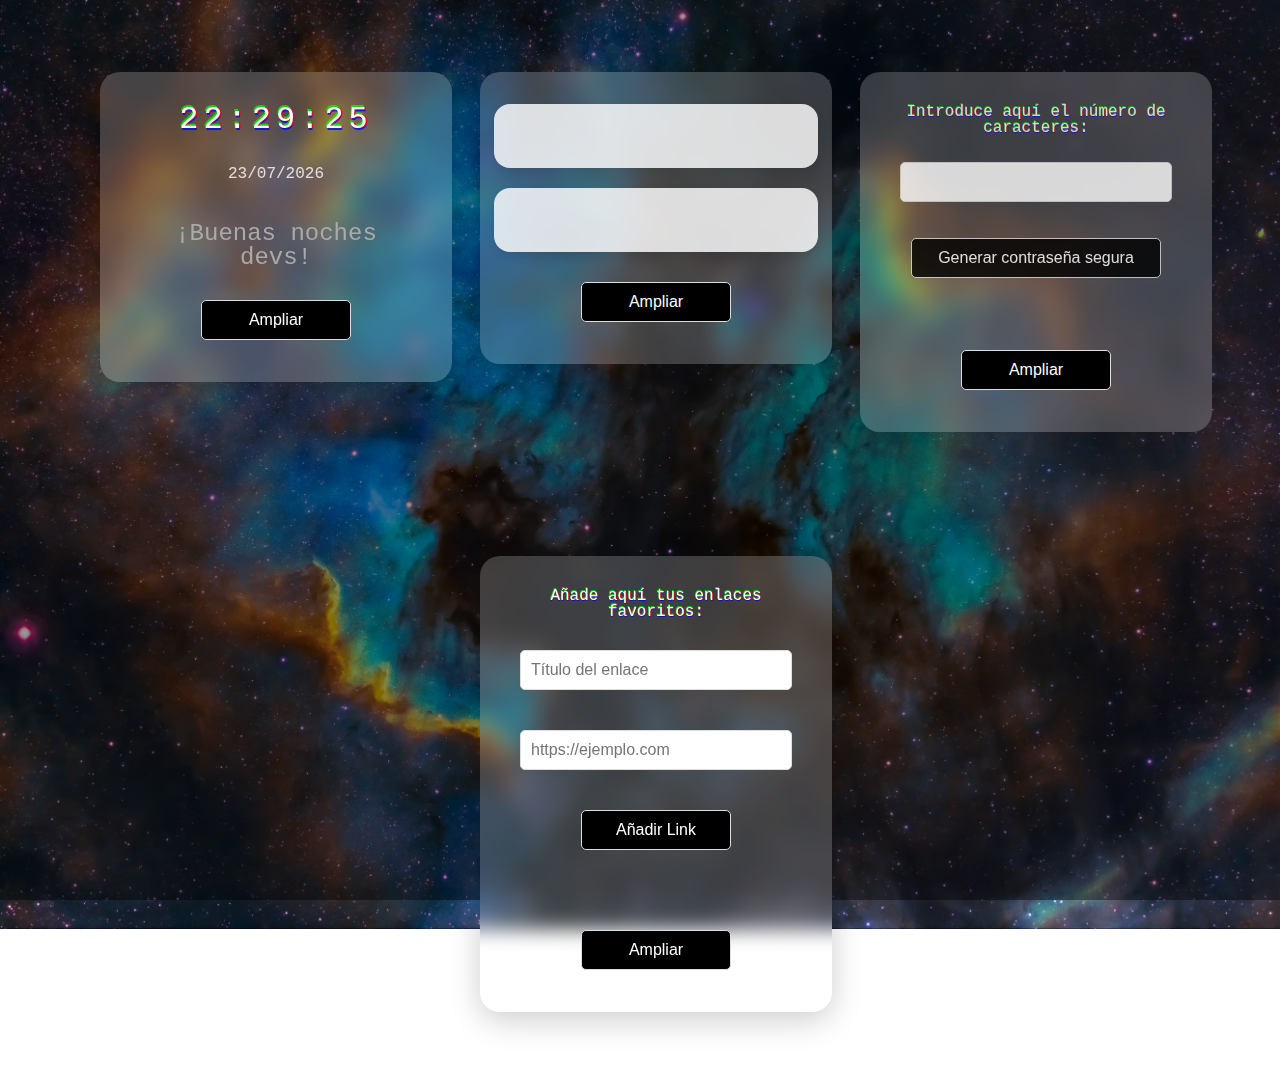
<file: index.html>
<!DOCTYPE html>
<html lang="es">
<head>
    <meta charset="UTF-8">
    <meta name="viewport" content="width=device-width, initial-scale=1.0">
    <title>Dashboard Pedro San Roman</title>
    <link rel="stylesheet" href="./CSS/style.css">
</head>
<body>
    <section id="Reloj_Digital">
        <div class="glass-container">
            <span id="time" class="time"></span>
            <span id="date" class="date"></span>
            <p id="message" class="message"></p>
            <div>
                <button id="Ampliar" class="Ampliar">Ampliar</button>
            </div>
        </div>
    </section>

    <section id="Weather">
        <div class="glass-container">
            <div id="currentWeather" class="currentWeather"></div> 
            <div id="forecastWeather" class="forecastWeather"></div>
            <div>
                <button id="Ampliar" class="Ampliar">Ampliar</button>
            </div>  
        </div>
    </section>

    <section id="Generador_Password">
        <div class="glass-container">
            <div class="Generador_Password">
                <form class='formulario'>
                    <label for="number">Introduce aquí el número de caracteres:</label>
                    <input required id="number" type="number" name="numeroCaracteres" />
                    <input id= "boton" type="button" value="Generar contraseña segura" />
                </form>
                <div>
                    <h2 id="password"></h2>
                </div>            
            </div>
            <div>
                <button id="Ampliar" class="Ampliar">Ampliar</button>
            </div>
        </div>
    </section>

    <section id="Gestor_Links">
        <div class="glass-container">
            <h1>Añade aquí tus enlaces favoritos:</h1>    
            <input type="text" id="title"
            placeholder="Título del enlace">
            <input type="url" id="url"
            placeholder="https://ejemplo.com">
            <button id="addBtn">Añadir Link</button>
        
            <div id="linkList"></div>

            <div>
                <button id="Ampliar" class="Ampliar">Ampliar</button>
            </div>
        </div>
    </section>

    <script src="./JS/script.js"></script>

    <script src="./Generador_Password/script/script.js"></script> 
    <script src="./Gestor_Links/JS/script.js"></script>
    <script src="./Reloj_Digital/JS/script.js"></script>
    <script src="./Weather/JS/script.js"></script>
</body>
</html>
</file>
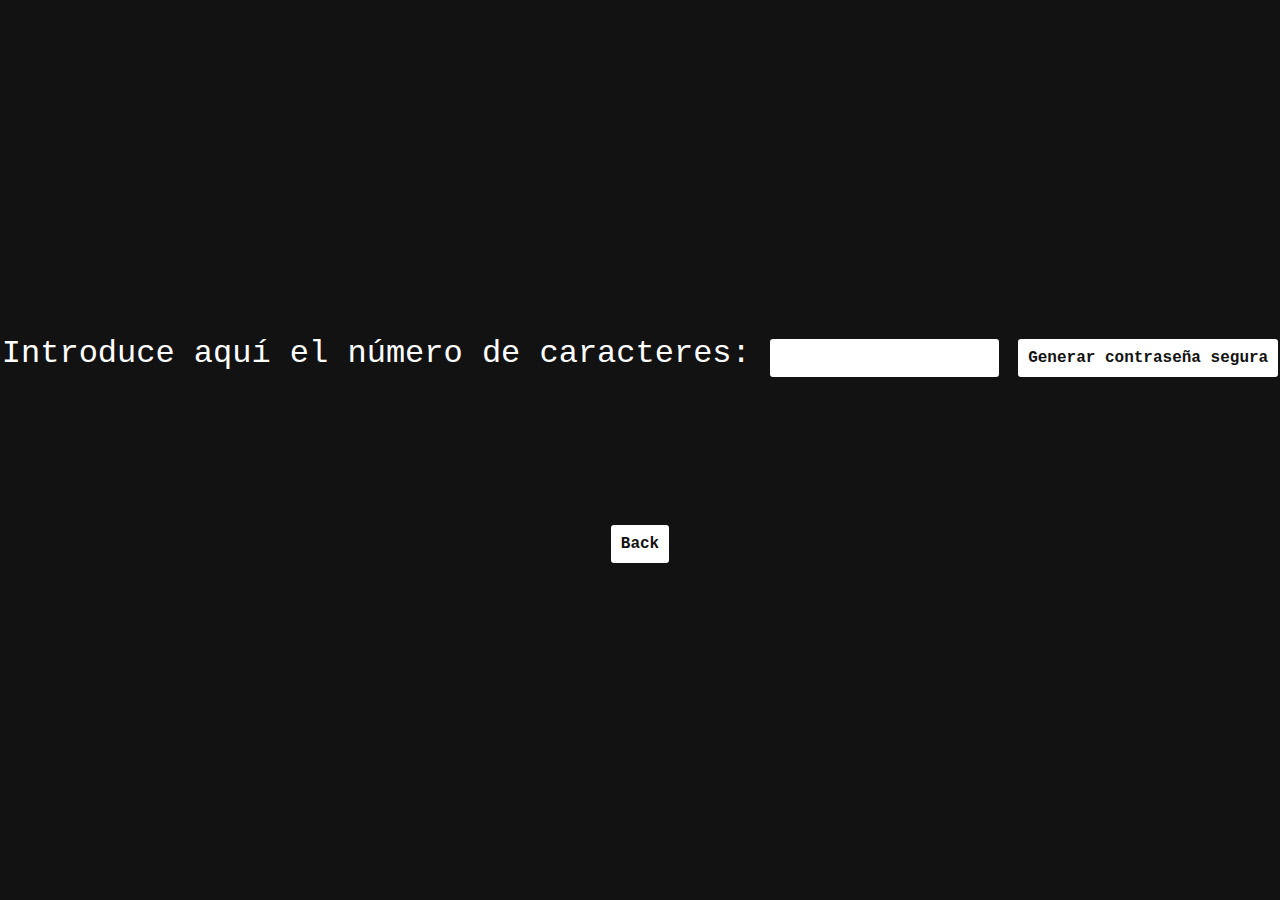
<file: Generador_Password/index.html>
<!DOCTYPE html>
<html lang="es">
<head>
    <meta charset="UTF-8">
    <meta name="viewport" content="width=device-width, initial-scale=1.0">
    <title>Document</title>
    <link rel="stylesheet" href="./css/style.css">
</head>
<body>
    <section>
        <form class='formulario'>
            <label for="number">Introduce aquí el número de caracteres:</label>
            <input required id="number" type="number" name="numeroCaracteres" />
            <input id= "boton" type="button" value="Generar contraseña segura" />
        </form>
        <div>
            <h2 id="password"></h2>
        </div>
        <div>
            <button id="volver" class="volver">Back</button>
        </div>
    </section>
    <script src="./script/script.js"></script>
    <script src="./script/volver.js"></script>
</body>
</html>
</file>
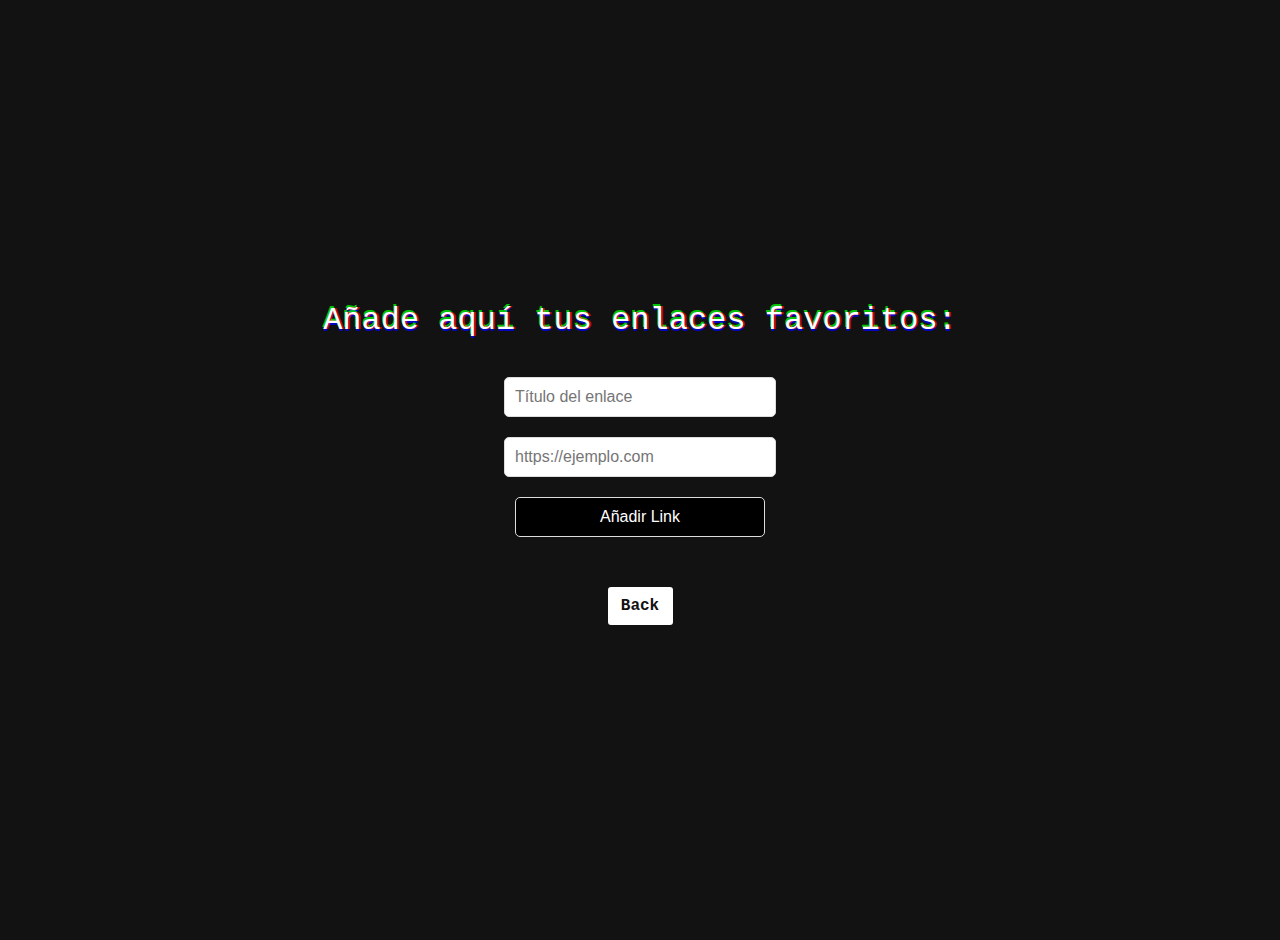
<file: Gestor_Links/index.html>
<!DOCTYPE html>
<html lang="es">
<head>
    <meta charset="UTF-8">
    <meta name="viewport" content="width=device-width, initial-scale=1.0">
    <title>Gestor de links</title>
    <link rel="stylesheet" href="./CSS/style.css">
</head>
<body>
    <h1>Añade aquí tus enlaces favoritos:</h1>

    <input type="text" id="title"
    placeholder="Título del enlace">
    <input type="url" id="url"
    placeholder="https://ejemplo.com">
    <button id="addBtn">Añadir Link</button>

    <div id="linkList"></div> 
    
    <div>
        <button id="volver" class="volver">Back</button>
    </div>
    
    <script src="./JS/script.js"></script>
    <script src="./JS/volver.js"></script>
</body>
</html>
</file>
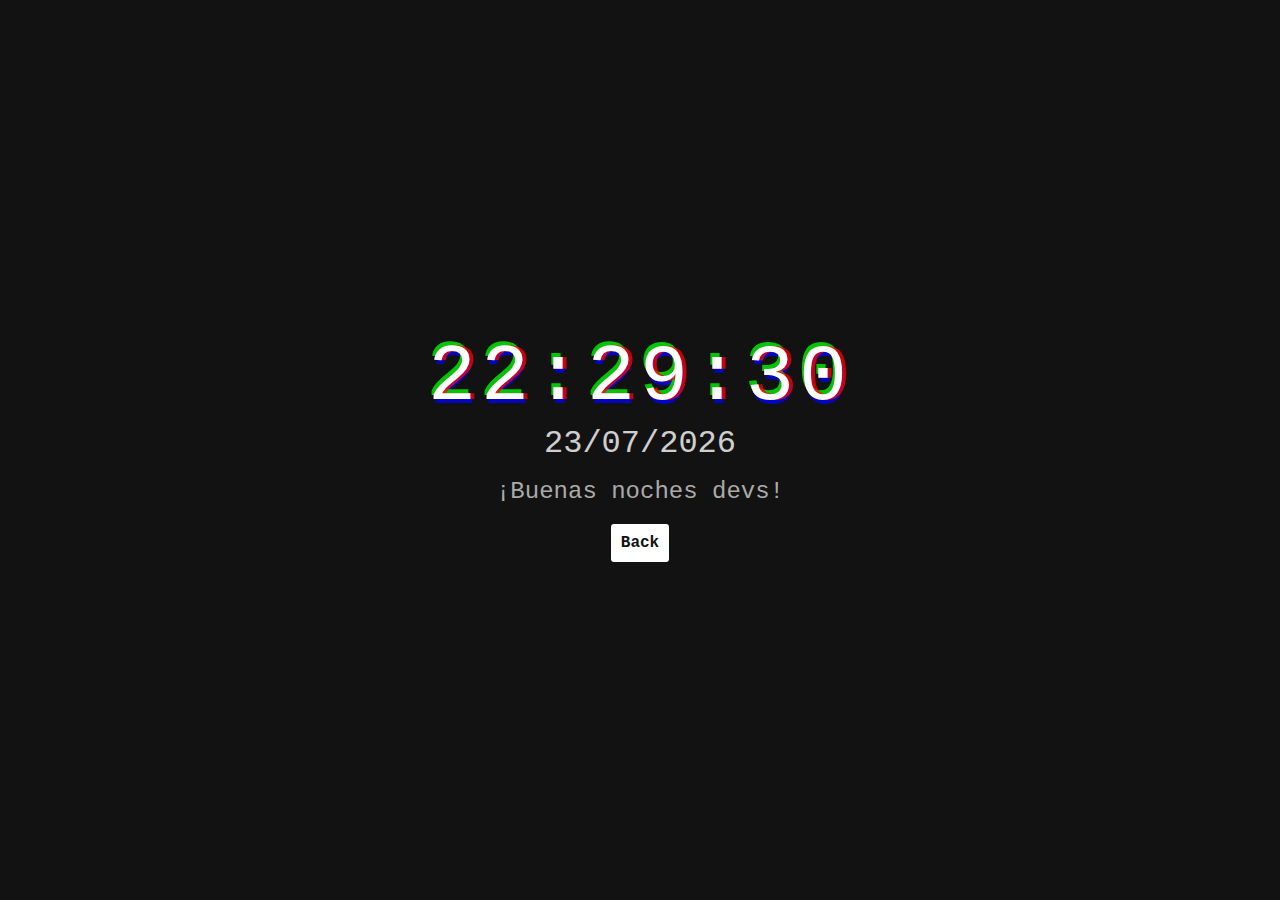
<file: Reloj_Digital/index.html>
<!DOCTYPE html>
<html lang="es">
<head>
    <meta charset="UTF-8">
    <meta name="viewport" content="width=device-width, initial-scale=1.0">
    <title>Reloj Digital</title>
    <link rel="stylesheet" href="./CSS/style.css">
</head>
<body>
    <section>
        <div>
            <span id="time" class="time"></span>
            <span id="date" class="date"></span>
            <p id="message" class="message"></p>
        </div>

        <div>
            <button id="volver" class="volver">Back</button>
        </div>
    </section>
    <script src="./JS/script.js"></script>
    <script src="./JS/volver.js"></script>
</body>
</html>
</file>
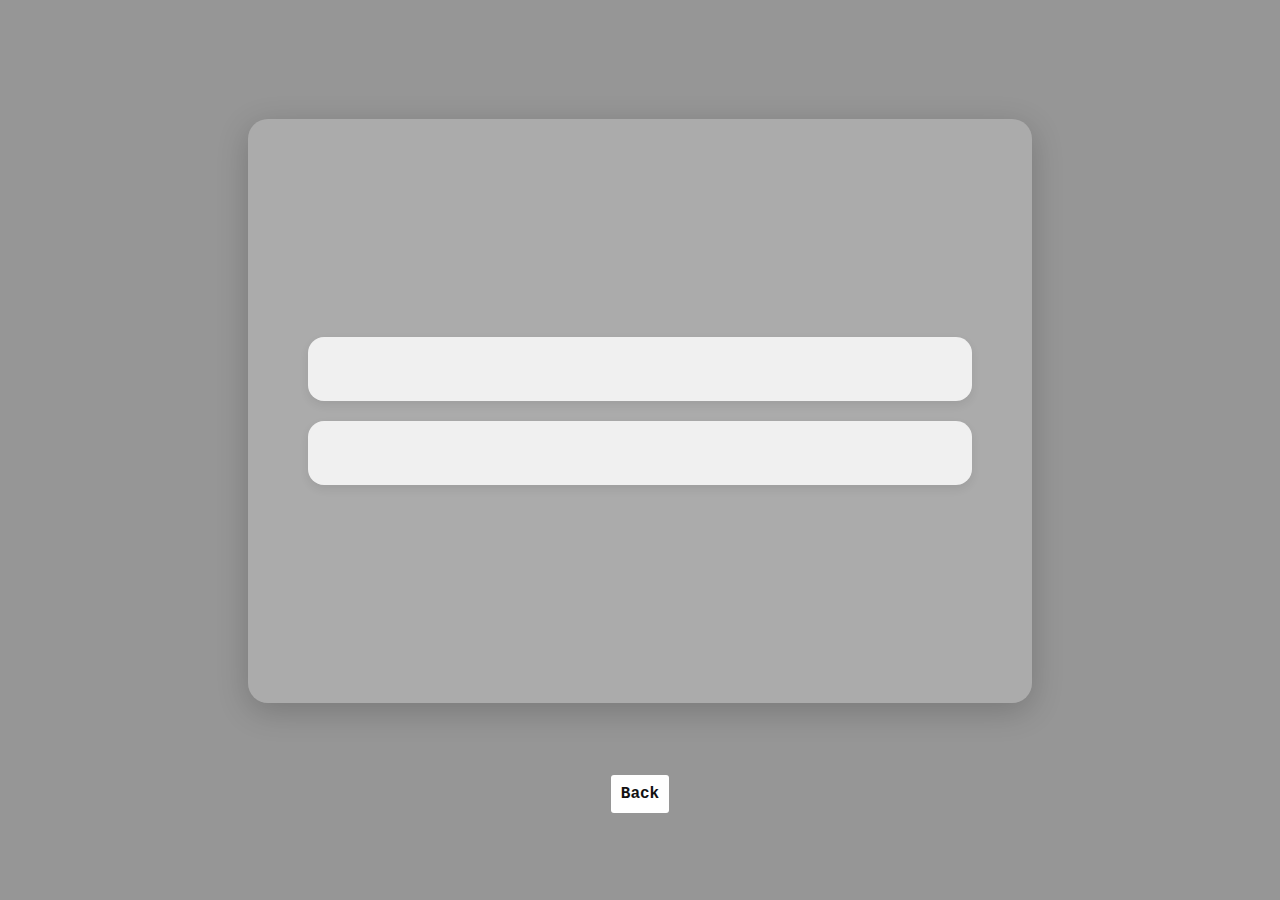
<file: Weather/index.html>
<!DOCTYPE html>
<html lang="es">
<head>
    <meta charset="UTF-8">
    <meta name="viewport" content="width=device-width, initial-scale=1.0">
    <title>Document</title>
    <link rel="stylesheet" href="./CSS/style.css">
</head>
<body>
    <div class="glass-container">
        <div id="currentWeather" class="currentWeather"></div> 
        <div id="forecastWeather" class="forecastWeather"></div>  
    </div>

    <div>
        <button id="volver" class="volver">Back</button>
    </div>
</body>
<script src="./JS/script.js"></script>
<script src="./JS/volver.js"></script>
</html>
</file>
<file: CSS/style.css>
html, body, div, span, applet, object, iframe,
h1, h2, h3, h4, h5, h6, p, blockquote, pre,
a, abbr, acronym, address, big, cite, code,
del, dfn, em, img, ins, kbd, q, s, samp,
small, strike, strong, sub, sup, tt, var,
b, u, i, center,
dl, dt, dd, ol, ul, li,
fieldset, form, label, legend,
table, caption, tbody, tfoot, thead, tr, th, td,
article, aside, canvas, details, embed, 
figure, figcaption, footer, header, hgroup, 
menu, nav, output, ruby, section, summary,
time, mark, audio, video {
	margin: 0;
	padding: 0;
	border: 0;
	font-size: 100%;
	font: inherit;
	vertical-align: baseline;
}
/* HTML5 display-role reset for older browsers */
article, aside, details, figcaption, figure, 
footer, header, hgroup, menu, nav, section {
	display: block;
}
body {
	line-height: 1;
}


ol, ul {
	list-style: none;
}
blockquote, q {
	quotes: none;
}
blockquote:before, blockquote:after,
q:before, q:after {
	content: '';
	content: none;
}
table {
	border-collapse: collapse;
	border-spacing: 0;
}

/* end rese */

body {
    margin: 0;
    padding: 0;
    color: #ffffff;
    min-height: 100vh;
    display: flex;
    flex-wrap: wrap;
    align-items: flex-start;
    justify-content: center;
    gap: 60px;
    font-family: 'Courier New', Courier, monospace;
    text-align: center;
    background-repeat: no-repeat;
    background-attachment: fixed;
    transition: background-image 0.5s ease-in-out;
    position: relative;
    padding: 40px 20px;
}

body > section {
    flex: 1 1 300px;
    max-width: 320px;
    min-width: 280px;
    display: flex;
    flex-direction: column;
    align-items: center;
}

#Reloj_Digital,
#Weather,
#Generador_Password,
#Gestor_Links {
    width: 100%;
}


body::before {
    content: "";
    position: fixed;
    top: 0;
    left: 0;
    height: 100%;
    width: 100%;
    background-color: rgba(0, 0, 0, 0.412);
    z-index: -1;
}

.glass-container {
    backdrop-filter: blur(10px);
    background-color: rgba(255, 255, 255, 0.2);
    padding: 2rem;
    border-radius: 20px;
    box-shadow: 0 8px 32px rgba(0, 0, 0, 0.2);
    margin: 2rem auto;
    width: 90%;
    max-width: 720px;
    height: 90%;
    max-height: 520px;
    display: flex;
    flex-direction: column;
    align-items: center;
    justify-content: center;
    gap: 20px;
    z-index: 1;
}

@media (max-width: 768px) {
    body {
        flex-direction: column;
        align-items: center;
    }

    body > section {
        width: 90%;
        max-width: 600px;
    }
}

/* Reloj*/  

  #Reloj_Digital div {
    display: flex;
    flex-direction: column;
    align-items: center;
    justify-content: center;
  }

  #time {
    font-size: 2rem;
    letter-spacing: 5px;
    text-shadow: 0.05em 0 0 rgba(255, 0, 0, 0.75),
    -0.025em -0.05em 0 rgba(0, 255, 0, 0.75),
    0.025em 0.05em 0 rgba(0, 0, 255, 0.75);
    animation: glitch 500ms infinite;
  }

  #date {
    font-size: 1rem;
    margin-top: 10px;
    opacity: 0.8;
  }

  #message {
    font-size: 1.5rem;
    margin-top: 20px;
    color: #aaa;
  }

/* Weather*/

#Weather {
    color: #121212;
}

.currentWeather, .forecastWeather {
    background-color: #ffffffd2;
    border-radius: 16px;
    box-shadow: 0 4px 10px rgba(0, 0, 0, 0.08);
    padding: 2rem;
    width: 90%;
    max-width: 600px;
}

.currentWeather h2 {
    font-size: 1.5rem;
    margin-bottom: 0.5rem;
}

.currentWeather p {
    font-size: 1rem;
    margin: 0.5rem 0;
}

.currentData {
    display: flex;
    flex-direction: column;
    align-items: center;
}

.currentData p {
    text-shadow: 0.05em 0 0 rgba(255, 0, 0, 0.75),
    -0.025em -0.05em 0 rgba(0, 255, 0, 0.75),
    0.025em 0.05em 0 rgba(0, 0, 255, 0.75);
    animation: glitch 500ms infinite;
}

.currentGrades {
    display: flex;
    align-items: center;
    gap: 1rem;
    margin-bottom: 1rem;
}

.weatherIcon {
    width: 64px;
    height: 64px;
    filter: grayscale(100%);
}

.currentGrades p {
    font-size: 2rem;
    margin: 0;
}

.currentData ul {
    list-style: none;
    padding: 0;
    margin: 0;
    font-size: 0.95rem;
    text-align: center;
}

.forecastWeather {
    display: flex;
    overflow-x: auto;
    gap: 1rem;
}

.forecastGrades {
    background-color: #ffffff;
    border-radius: 12px;
    box-shadow: 0 2px 6px rgba(0,0,0,0.06);
    padding: 1rem;
    min-width: 120px;
    height: 100px;
    text-align: center;
    flex: 0 0 auto;
}

.forecastGrades span {
    display: block;
    font-size: 0.85rem;
    margin-bottom: 0.5rem;
    color: #555;
}

.forecastGrades p {
    text-shadow: 0.05em 0 0 rgba(255, 0, 0, 0.75),
    -0.025em -0.05em 0 rgba(0, 255, 0, 0.75),
    0.025em 0.05em 0 rgba(0, 0, 255, 0.75);
    animation: glitch 500ms infinite;
}

li {
    list-style: none;
}


/*Generador de contraseñas*/

.Generador_Password {
    display: flex;
    flex-direction: column;
    align-items: center;
    justify-content: center;
    gap: 2rem;
    width: 90%;
    max-width: 600px;
  }
  
  .formulario {
    display: flex;
    flex-direction: column;
    align-items: center;
    justify-content: center;
    gap: 1rem;
    font-size: 1rem;
    opacity: 0.8;
  }

  .formulario label {
    text-shadow: 0.05em 0 0 rgba(255, 0, 0, 0.75),
    -0.025em -0.05em 0 rgba(0, 255, 0, 0.75),
    0.025em 0.05em 0 rgba(0, 0, 255, 0.75);
    animation: glitch 500ms infinite;
  }

  #number {
    font-size: 1rem;
    text-align: center;
    padding: 10px;
    margin: 10px 0;
    border: 1px solid #ddd;
    border-radius: 5px;
    width: 250px;
}

  #number:focus {
    outline: none;
    border: solid 2px rgba(0, 0, 0, 0.5);
    box-shadow: 
        0.05em 0 0 rgba(255, 0, 0, 0.75), 
        -0.025em -0.05em 0 rgba(0, 255, 0, 0.75),
        0.025em 0.05em 0 rgba(0, 0, 255, 0.75);
    animation: glitch2 500ms infinite;
}

  #boton {
    background-color: #000;
    color: #fff;
    font-size: 1rem;
    padding: 10px;
    margin: 10px 0;
    border: 1px solid #ddd;
    border-radius: 5px;
    width: 250px;  
    cursor: pointer;
    transition: background-color 0.3s ease;
  }

  #boton:hover {
    background-color: #444;
}

  h2 {
    width: 100%;
    max-width: 250px;
    font-size: 1rem;
    opacity: 0.8;
  }

 .contrasena {
    font-size: 1.5rem;
    letter-spacing: 3px;
    word-wrap: break-word;
    overflow-wrap: break-word;
    max-width: 100%;
    white-space: normal;
    overflow-x: auto;
    padding: 0 10px;
    text-shadow: 0.05em 0 0 rgba(255, 0, 0, 0.75),
    -0.025em -0.05em 0 rgba(0, 255, 0, 0.75),
    0.025em 0.05em 0 rgba(0, 0, 255, 0.75);
    animation: glitch 500ms infinite;
  }

/*Gestor de Links*/

h1 {
    font-size: 1rem;
    color: #ffffff;
    text-shadow: 0.05em 0 0 rgba(255, 0, 0, 0.75),
    -0.025em -0.05em 0 rgba(0, 255, 0, 0.75),
    0.025em 0.05em 0 rgba(0, 0, 255, 0.75);
    animation: glitch 500ms infinite;
}


input {
    font-size: 1rem;
    padding: 10px;
    margin: 10px 0;
    border: 1px solid #ddd;
    border-radius: 5px;
    width: 250px;
}

input:focus {
    outline: none;
    border: solid 2px rgba(0, 0, 0, 0.5);
    box-shadow: 
        0.05em 0 0 rgba(255, 0, 0, 0.75), 
        -0.025em -0.05em 0 rgba(0, 255, 0, 0.75),
        0.025em 0.05em 0 rgba(0, 0, 255, 0.75);
    animation: glitch2 500ms infinite;
}

button {
    background-color: #000;
    color: #fff;
    font-size: 1rem;
    padding: 10px;
    margin: 10px 0;
    border: 1px solid #ddd;
    border-radius: 5px;
    width: 150px;  
    cursor: pointer;
    transition: background-color 0.3s ease;
}

button:hover {
    background-color: #444;
}

#linkList {
    margin-top: 20px;
    width: 100%;
    max-width: 600px;
}

.link-item {
    background-color: #f9f9f9;
    margin-bottom: 10px;
    padding: 15px;
    border-radius: 5px;
    border: 1px solid #ddd;
    display: flex;
    justify-content: space-between;
    align-items: center;
}

a {
    color: #000;
    text-decoration: none;
    font-size: 1.1rem;
    flex-grow: 1;
}

a:hover {
    text-decoration: underline;
    text-shadow: 0.05em 0 0 rgba(255, 0, 0, 0.75),
    -0.025em -0.05em 0 rgba(0, 255, 0, 0.75),
    0.025em 0.05em 0 rgba(0, 0, 255, 0.75);
    animation: glitch 500ms infinite;
}

.delete-btn {
    background-color: #e74c3c;
    color: #fff;
    border: none;
    padding: 5px 10px;
    border-radius: 5px;
    cursor: pointer;
    transition: background-color 0.3s ease;
}

.delete-btn:hover {
    background-color: #c0392b;
}

@keyframes glitch {
  0% {
    text-shadow: 0.05em 0 0 rgba(255, 0, 0, 0.75),
      -0.05em -0.025em 0 rgba(0, 255, 0, 0.75),
      -0.025em 0.05em 0 rgba(0, 0, 255, 0.75);
  }
  
  15% {
    text-shadow: -0.05em -0.025em 0 rgba(255, 0, 0, 0.75),
      0.025em 0.025em 0 rgba(0, 255, 0, 0.75),
      -0.05em -0.05em 0 rgba(0, 0, 255, 0.75);
  }
  
  50% {
    text-shadow: 0.025em 0.05em 0 rgba(255, 0, 0, 0.75),
      0.05em 0 0 rgba(0, 255, 0, 0.75), 
      0 -0.05em 0 rgba(0, 0, 255, 0.75);
  }
  
  100% {
    text-shadow: -0.025em 0 0 rgba(255, 0, 0, 0.75),
      -0.025em -0.025em 0 rgba(0, 255, 0, 0.75),
      -0.025em -0.05em 0 rgba(0, 0, 255, 0.75);
  }
}

@keyframes glitch2 {
    0% {
      box-shadow: 0.05em 0 0 rgba(255, 0, 0, 0.75),
        -0.05em -0.025em 0 rgba(0, 255, 0, 0.75),
        -0.025em 0.05em 0 rgba(0, 0, 255, 0.75);
    }
    
    15% {
      box-shadow: -0.05em -0.025em 0 rgba(255, 0, 0, 0.75),
        0.025em 0.025em 0 rgba(0, 255, 0, 0.75),
        -0.05em -0.05em 0 rgba(0, 0, 255, 0.75);
    }
    
    50% {
      box-shadow: 0.025em 0.05em 0 rgba(255, 0, 0, 0.75),
        0.05em 0 0 rgba(0, 255, 0, 0.75), 
        0 -0.05em 0 rgba(0, 0, 255, 0.75);
    }
    
    100% {
      box-shadow: -0.025em 0 0 rgba(255, 0, 0, 0.75),
        -0.025em -0.025em 0 rgba(0, 255, 0, 0.75),
        -0.025em -0.05em 0 rgba(0, 0, 255, 0.75);
    }
  }
</file>
<file: Generador_Password/css/style.css>
html, body, div, span, applet, object, iframe,
h1, h2, h3, h4, h5, h6, p, blockquote, pre,
a, abbr, acronym, address, big, cite, code,
del, dfn, em, img, ins, kbd, q, s, samp,
small, strike, strong, sub, sup, tt, var,
b, u, i, center,
dl, dt, dd, ol, ul, li,
fieldset, form, label, legend,
table, caption, tbody, tfoot, thead, tr, th, td,
article, aside, canvas, details, embed, 
figure, figcaption, footer, header, hgroup, 
menu, nav, output, ruby, section, summary,
time, mark, audio, video {
	margin: 0;
	padding: 0;
	border: 0;
	font-size: 100%;
	font: inherit;
	vertical-align: baseline;
}
/* HTML5 display-role reset for older browsers */
article, aside, details, figcaption, figure, 
footer, header, hgroup, menu, nav, section {
	display: block;
}
body {
	line-height: 1;
}


ol, ul {
	list-style: none;
}
blockquote, q {
	quotes: none;
}
blockquote:before, blockquote:after,
q:before, q:after {
	content: '';
	content: none;
}
table {
	border-collapse: collapse;
	border-spacing: 0;
}

/* end rese */

body {
  margin: 0;
  padding: 0;
  background-color: #121212;
  color: #ffffff;
  height: 100vh;
  display: flex;
  flex-direction: column;
  align-items: center;
  justify-content: center;
  font-family: 'Courier New', Courier, monospace;
  text-align: center;
}

  section {
    display: flex;
    flex-direction: column;
    align-items: center;
    justify-content: center;
    gap: 4rem;
  }
  
  .formulario {
    font-size: 2rem;
  }

  #boton, #number {
    font-size: 1rem;
    font-family: 'Courier New', Courier, monospace;
    font-weight: bold;
    text-align: center;
    color: #121212;
    padding: 10px;
    background-color: rgb(255, 255, 255);
    border: none;
    border-radius: 3px;
    cursor: pointer;
  }

  h2 {
    font-size: 1.5rem;
    opacity: 0.8;
  }

 span {
    font-size: 3rem;
    letter-spacing: 5px;
    text-shadow: 0.05em 0 0 rgba(255, 0, 0, 0.75),
    -0.025em -0.05em 0 rgba(0, 255, 0, 0.75),
    0.025em 0.05em 0 rgba(0, 0, 255, 0.75);
    animation: glitch 500ms infinite;
  }

  /*Btn Back*/

  #volver {
    font-size: 1rem;
    font-family: 'Courier New', Courier, monospace;
    font-weight: bold;
    text-align: center;
    color: #121212;
    padding: 10px;
    background-color: white;
    border: none;
    margin-top: 20px;
    border-radius: 3px;
    cursor: pointer; 
    transition: background-color 0.3s ease;
  }

  #volver:hover, #boton:hover {
    background-color: #cdcdcd;
}

@keyframes glitch {
  0% {
    text-shadow: 0.05em 0 0 rgba(255, 0, 0, 0.75),
      -0.05em -0.025em 0 rgba(0, 255, 0, 0.75),
      -0.025em 0.05em 0 rgba(0, 0, 255, 0.75);
  }
  
  15% {
    text-shadow: -0.05em -0.025em 0 rgba(255, 0, 0, 0.75),
      0.025em 0.025em 0 rgba(0, 255, 0, 0.75),
      -0.05em -0.05em 0 rgba(0, 0, 255, 0.75);
  }
  
  50% {
    text-shadow: 0.025em 0.05em 0 rgba(255, 0, 0, 0.75),
      0.05em 0 0 rgba(0, 255, 0, 0.75), 
      0 -0.05em 0 rgba(0, 0, 255, 0.75);
  }
  
  100% {
    text-shadow: -0.025em 0 0 rgba(255, 0, 0, 0.75),
      -0.025em -0.025em 0 rgba(0, 255, 0, 0.75),
      -0.025em -0.05em 0 rgba(0, 0, 255, 0.75);
  }
}
</file>
<file: Gestor_Links/CSS/style.css>
html, body, div, span, applet, object, iframe,
h1, h2, h3, h4, h5, h6, p, blockquote, pre,
a, abbr, acronym, address, big, cite, code,
del, dfn, em, img, ins, kbd, q, s, samp,
small, strike, strong, sub, sup, tt, var,
b, u, i, center,
dl, dt, dd, ol, ul, li,
fieldset, form, label, legend,
table, caption, tbody, tfoot, thead, tr, th, td,
article, aside, canvas, details, embed, 
figure, figcaption, footer, header, hgroup, 
menu, nav, output, ruby, section, summary,
time, mark, audio, video {
	margin: 0;
	padding: 0;
	border: 0;
	font-size: 100%;
	font: inherit;
	vertical-align: baseline;
}
/* HTML5 display-role reset for older browsers */
article, aside, details, figcaption, figure, 
footer, header, hgroup, menu, nav, section {
	display: block;
}
body {
	line-height: 1;
}


ol, ul {
	list-style: none;
}
blockquote, q {
	quotes: none;
}
blockquote:before, blockquote:after,
q:before, q:after {
	content: '';
	content: none;
}
table {
	border-collapse: collapse;
	border-spacing: 0;
}

/* end rese */

body {
    font-family: 'Courier New', Courier, monospace;
    background-color: #121212;
    color: #333;
    display: flex;
    flex-direction: column;
    justify-content: center;
    align-items: center;
    height: 100vh;
    text-align: center;
    padding: 20px;
}

h1 {
    font-size: 2rem;
    margin-bottom: 30px;
    color: #ffffff;
    text-shadow: 0.05em 0 0 rgba(255, 0, 0, 0.75),
    -0.025em -0.05em 0 rgba(0, 255, 0, 0.75),
    0.025em 0.05em 0 rgba(0, 0, 255, 0.75);
    animation: glitch 500ms infinite;
}


input, button {
    font-size: 1rem;
    padding: 10px;
    margin: 10px 0;
    border: 1px solid #ddd;
    border-radius: 5px;
    width: 250px;
}

input:focus {
    outline: none;
    border: solid 2px rgba(0, 0, 0, 0.5);
    box-shadow: 
        0.05em 0 0 rgba(255, 0, 0, 0.75), 
        -0.025em -0.05em 0 rgba(0, 255, 0, 0.75),
        0.025em 0.05em 0 rgba(0, 0, 255, 0.75);
    animation: glitch2 500ms infinite;
}

button {
    background-color: #000;
    color: #fff;
    cursor: pointer;
    transition: background-color 0.3s ease;
}

button:hover {
    background-color: #444;
}

#linkList {
    margin-top: 20px;
    width: 100%;
    max-width: 600px;
}

.link-item {
    background-color: #f9f9f9;
    margin-bottom: 10px;
    padding: 15px;
    border-radius: 5px;
    border: 1px solid #ddd;
    display: flex;
    justify-content: space-between;
    align-items: center;
}

a {
    color: #000;
    text-decoration: none;
    font-size: 1.1rem;
    flex-grow: 1;
}

a:hover {
    text-decoration: underline;
    text-shadow: 0.05em 0 0 rgba(255, 0, 0, 0.75),
    -0.025em -0.05em 0 rgba(0, 255, 0, 0.75),
    0.025em 0.05em 0 rgba(0, 0, 255, 0.75);
    animation: glitch 500ms infinite;
}

.delete-btn {
    background-color: #e74c3c;
    color: #fff;
    border: none;
    padding: 5px 10px;
    border-radius: 5px;
    cursor: pointer;
    transition: background-color 0.3s ease;
}

.delete-btn:hover {
    background-color: #c0392b;
}

@keyframes glitch {
    0% {
      text-shadow: 0.05em 0 0 rgba(255, 0, 0, 0.75),
        -0.05em -0.025em 0 rgba(0, 255, 0, 0.75),
        -0.025em 0.05em 0 rgba(0, 0, 255, 0.75);
    }
    
    15% {
      text-shadow: -0.05em -0.025em 0 rgba(255, 0, 0, 0.75),
        0.025em 0.025em 0 rgba(0, 255, 0, 0.75),
        -0.05em -0.05em 0 rgba(0, 0, 255, 0.75);
    }
    
    50% {
      text-shadow: 0.025em 0.05em 0 rgba(255, 0, 0, 0.75),
        0.05em 0 0 rgba(0, 255, 0, 0.75), 
        0 -0.05em 0 rgba(0, 0, 255, 0.75);
    }
    
    100% {
      text-shadow: -0.025em 0 0 rgba(255, 0, 0, 0.75),
        -0.025em -0.025em 0 rgba(0, 255, 0, 0.75),
        -0.025em -0.05em 0 rgba(0, 0, 255, 0.75);
    }
  }

    /*Btn Back*/

    #volver {
      font-size: 1rem;
      font-family: 'Courier New', Courier, monospace;
      font-weight: bold;
      text-align: center;
      color: #121212;
      padding: 10px;
      margin-top: 20px;
      width: 65px;
      background-color: white;
      border: none;
      border-radius: 3px;
      cursor: pointer; 
      transition: background-color 0.3s ease;
    }
  
    #volver:hover, #boton:hover {
      background-color: #cdcdcd;
  }

  @keyframes glitch2 {
    0% {
      box-shadow: 0.05em 0 0 rgba(255, 0, 0, 0.75),
        -0.05em -0.025em 0 rgba(0, 255, 0, 0.75),
        -0.025em 0.05em 0 rgba(0, 0, 255, 0.75);
    }
    
    15% {
      box-shadow: -0.05em -0.025em 0 rgba(255, 0, 0, 0.75),
        0.025em 0.025em 0 rgba(0, 255, 0, 0.75),
        -0.05em -0.05em 0 rgba(0, 0, 255, 0.75);
    }
    
    50% {
      box-shadow: 0.025em 0.05em 0 rgba(255, 0, 0, 0.75),
        0.05em 0 0 rgba(0, 255, 0, 0.75), 
        0 -0.05em 0 rgba(0, 0, 255, 0.75);
    }
    
    100% {
      box-shadow: -0.025em 0 0 rgba(255, 0, 0, 0.75),
        -0.025em -0.025em 0 rgba(0, 255, 0, 0.75),
        -0.025em -0.05em 0 rgba(0, 0, 255, 0.75);
    }
  }
</file>
<file: Reloj_Digital/CSS/style.css>
html, body, div, span, applet, object, iframe,
h1, h2, h3, h4, h5, h6, p, blockquote, pre,
a, abbr, acronym, address, big, cite, code,
del, dfn, em, img, ins, kbd, q, s, samp,
small, strike, strong, sub, sup, tt, var,
b, u, i, center,
dl, dt, dd, ol, ul, li,
fieldset, form, label, legend,
table, caption, tbody, tfoot, thead, tr, th, td,
article, aside, canvas, details, embed, 
figure, figcaption, footer, header, hgroup, 
menu, nav, output, ruby, section, summary,
time, mark, audio, video {
	margin: 0;
	padding: 0;
	border: 0;
	font-size: 100%;
	font: inherit;
	vertical-align: baseline;
}
/* HTML5 display-role reset for older browsers */
article, aside, details, figcaption, figure, 
footer, header, hgroup, menu, nav, section {
	display: block;
}
body {
	line-height: 1;
}


ol, ul {
	list-style: none;
}
blockquote, q {
	quotes: none;
}
blockquote:before, blockquote:after,
q:before, q:after {
	content: '';
	content: none;
}
table {
	border-collapse: collapse;
	border-spacing: 0;
}

/* end rese */

body {
    margin: 0;
    padding: 0;
    background-color: #121212;
    color: #ffffff;
    height: 100vh;
    display: flex;
    flex-direction: column;
    align-items: center;
    justify-content: center;
    font-family: 'Courier New', Courier, monospace;
    text-align: center;
  }

  div {
    display: flex;
    flex-direction: column;
    align-items: center;
    justify-content: center;
  }

  #time {
    font-size: 5rem;
    letter-spacing: 5px;
    text-shadow: 0.05em 0 0 rgba(255, 0, 0, 0.75),
    -0.025em -0.05em 0 rgba(0, 255, 0, 0.75),
    0.025em 0.05em 0 rgba(0, 0, 255, 0.75);
    animation: glitch 500ms infinite;
  }

  #date {
    font-size: 2rem;
    margin-top: 10px;
    opacity: 0.8;
  }

  #message {
    font-size: 1.5rem;
    margin-top: 20px;
    color: #aaa;
  }

  /*Btn Back*/

  #volver {
    font-size: 1rem;
    font-family: 'Courier New', Courier, monospace;
    font-weight: bold;
    text-align: center;
    color: #121212;
    padding: 10px;
    margin-top: 20px;
    background-color: white;
    border: none;
    border-radius: 3px;
    cursor: pointer; 
    transition: background-color 0.3s ease;
  }

  #volver:hover, #boton:hover {
    background-color: #cdcdcd;
}
  
@keyframes glitch {
  0% {
    text-shadow: 0.05em 0 0 rgba(255, 0, 0, 0.75),
      -0.05em -0.025em 0 rgba(0, 255, 0, 0.75),
      -0.025em 0.05em 0 rgba(0, 0, 255, 0.75);
  }
  
  15% {
    text-shadow: -0.05em -0.025em 0 rgba(255, 0, 0, 0.75),
      0.025em 0.025em 0 rgba(0, 255, 0, 0.75),
      -0.05em -0.05em 0 rgba(0, 0, 255, 0.75);
  }
  
  50% {
    text-shadow: 0.025em 0.05em 0 rgba(255, 0, 0, 0.75),
      0.05em 0 0 rgba(0, 255, 0, 0.75), 
      0 -0.05em 0 rgba(0, 0, 255, 0.75);
  }
  
  100% {
    text-shadow: -0.025em 0 0 rgba(255, 0, 0, 0.75),
      -0.025em -0.025em 0 rgba(0, 255, 0, 0.75),
      -0.025em -0.05em 0 rgba(0, 0, 255, 0.75);
  }
}
</file>
<file: Weather/CSS/style.css>
html, body, div, span, applet, object, iframe,
h1, h2, h3, h4, h5, h6, p, blockquote, pre,
a, abbr, acronym, address, big, cite, code,
del, dfn, em, img, ins, kbd, q, s, samp,
small, strike, strong, sub, sup, tt, var,
b, u, i, center,
dl, dt, dd, ol, ul, li,
fieldset, form, label, legend,
table, caption, tbody, tfoot, thead, tr, th, td,
article, aside, canvas, details, embed, 
figure, figcaption, footer, header, hgroup, 
menu, nav, output, ruby, section, summary,
time, mark, audio, video {
	margin: 0;
	padding: 0;
	border: 0;
	font-size: 100%;
	font: inherit;
	vertical-align: baseline;
}
/* HTML5 display-role reset for older browsers */
article, aside, details, figcaption, figure, 
footer, header, hgroup, menu, nav, section {
	display: block;
}
body {
	line-height: 1;
}


ol, ul {
	list-style: none;
}
blockquote, q {
	quotes: none;
}
blockquote:before, blockquote:after,
q:before, q:after {
	content: '';
	content: none;
}
table {
	border-collapse: collapse;
	border-spacing: 0;
}

/* end rese */

body {
    margin: 0;
    padding: 0;
    background-color: #ffffff;
    color: #121212;
    height: 100vh;
    display: flex;
    flex-direction: column;
    align-items: center;
    justify-content: center;
    gap: 20px;
    font-family: 'Courier New', Courier, monospace;
    text-align: center;
    background-repeat: no-repeat;
    background-attachment: fixed;
    transition: background-image 0.5s ease-in-out;
    position: relative;
    min-height: 100vh;
}

body::before {
    content: "";
    position: fixed;
    top: 0;
    left: 0;
    height: 100%;
    width: 100%;
    background-color: rgba(0, 0, 0, 0.412); /* Oscurece el fondo */
    z-index: -1; /* Asegura que el overlay esté debajo del contenido */
}

.glass-container {
    backdrop-filter: blur(10px); /* Aplica el desenfoque al contenido */
    background-color: rgba(255, 255, 255, 0.2); /* Capa translúcida */
    padding: 2rem;
    border-radius: 20px;
    box-shadow: 0 8px 32px rgba(0, 0, 0, 0.2);
    margin: 2rem auto;
    width: 90%;
    max-width: 720px;
    height: 90%;
    max-height: 520px;
    display: flex;
    flex-direction: column;
    align-items: center;
    justify-content: center;
    gap: 20px;  
    z-index: 1; /* Asegura que el contenido esté por encima del fondo */
}

.currentWeather, .forecastWeather {
    background-color: #ffffffd2;
    border-radius: 16px;
    box-shadow: 0 4px 10px rgba(0, 0, 0, 0.08);
    padding: 2rem;
    width: 90%;
    max-width: 600px;
}

.currentWeather h2 {
    font-size: 1.5rem;
    margin-bottom: 0.5rem;
}

.currentWeather p {
    font-size: 1rem;
    margin: 0.5rem 0;
}

.currentData {
    display: flex;
    flex-direction: column;
    align-items: center;
}

.currentData p {
    text-shadow: 0.05em 0 0 rgba(255, 0, 0, 0.75),
    -0.025em -0.05em 0 rgba(0, 255, 0, 0.75),
    0.025em 0.05em 0 rgba(0, 0, 255, 0.75);
    animation: glitch 500ms infinite;
}

.currentGrades {
    display: flex;
    align-items: center;
    gap: 1rem;
    margin-bottom: 1rem;
}

.weatherIcon {
    width: 64px;
    height: 64px;
    filter: grayscale(100%);
}

.currentGrades p {
    font-size: 2rem;
    margin: 0;
}

.currentData ul {
    list-style: none;
    padding: 0;
    margin: 0;
    font-size: 0.95rem;
    text-align: center;
}

.forecastWeather {
    display: flex;
    overflow-x: auto;
    gap: 1rem;
}

.forecastGrades {
    background-color: #ffffff;
    border-radius: 12px;
    box-shadow: 0 2px 6px rgba(0,0,0,0.06);
    padding: 1rem;
    min-width: 120px;
    text-align: center;
    flex: 0 0 auto;
}

.forecastGrades span {
    display: block;
    font-size: 0.85rem;
    margin-bottom: 0.5rem;
    color: #555;
}

.forecastGrades p {
    text-shadow: 0.05em 0 0 rgba(255, 0, 0, 0.75),
    -0.025em -0.05em 0 rgba(0, 255, 0, 0.75),
    0.025em 0.05em 0 rgba(0, 0, 255, 0.75);
    animation: glitch 500ms infinite;
}


li {
    list-style: none;
}

/*Btn Back*/

#volver {
    font-size: 1rem;
    font-family: 'Courier New', Courier, monospace;
    font-weight: bold;
    text-align: center;
    color: #121212;
    margin-top: 20px;
    padding: 10px;
    background-color: white;
    border: none;
    border-radius: 3px;
    cursor: pointer; 
    transition: background-color 0.3s ease;
}

#volver:hover, #boton:hover {
    background-color: #cdcdcd;
}

@keyframes glitch {
0% {
text-shadow: 0.05em 0 0 rgba(255, 0, 0, 0.75),
  -0.05em -0.025em 0 rgba(0, 255, 0, 0.75),
  -0.025em 0.05em 0 rgba(0, 0, 255, 0.75);
}

15% {
text-shadow: -0.05em -0.025em 0 rgba(255, 0, 0, 0.75),
  0.025em 0.025em 0 rgba(0, 255, 0, 0.75),
  -0.05em -0.05em 0 rgba(0, 0, 255, 0.75);
}

50% {
text-shadow: 0.025em 0.05em 0 rgba(255, 0, 0, 0.75),
  0.05em 0 0 rgba(0, 255, 0, 0.75), 
  0 -0.05em 0 rgba(0, 0, 255, 0.75);
}

100% {
text-shadow: -0.025em 0 0 rgba(255, 0, 0, 0.75),
  -0.025em -0.025em 0 rgba(0, 255, 0, 0.75),
  -0.025em -0.05em 0 rgba(0, 0, 255, 0.75);
}
}
</file>
